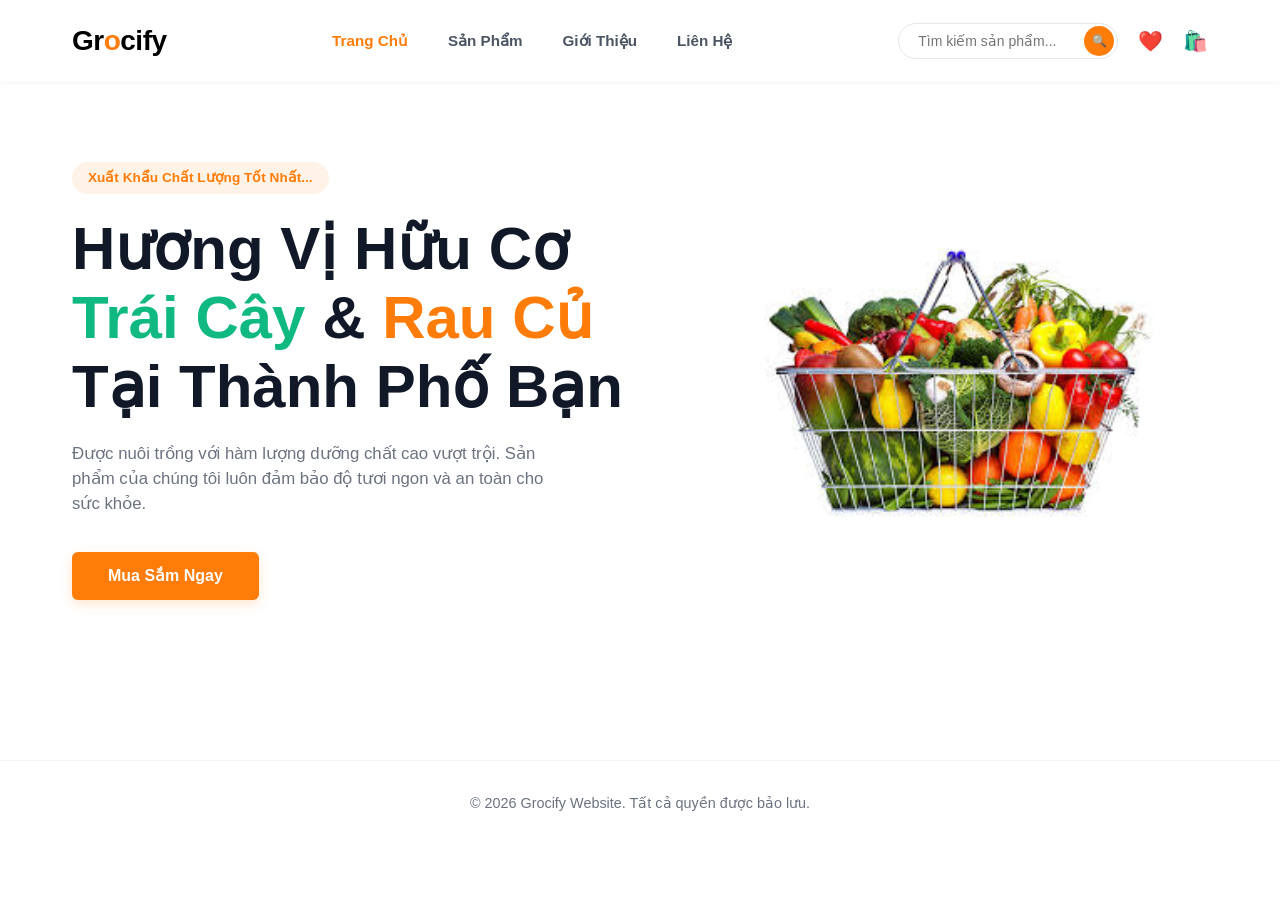
<file: index.html>
<!DOCTYPE html>
<html lang="vi">
<head>
    <meta charset="UTF-8">
    <meta name="viewport" content="width=device-width, initial-scale=1.0">
    <title>Grocify - Thực Phẩm Sạch</title>
    <link rel="stylesheet" href="css/style.css">
</head>
<body>

    <header>
        <div class="nav-container">
            <a href="index.html" class="logo">Gr<span>o</span>cify</a>
            <nav>
                <ul>
                    <li><a href="index.html" class="active">Trang Chủ</a></li>
                    <li><a href="html/san-pham.html">Sản Phẩm</a></li>
                    <li><a href="html/gioi-thieu.html">Giới Thiệu</a></li>
                    <li><a href="html/lien-he.html">Liên Hệ</a></li>
                </ul>
            </nav>
            <div class="nav-right">
                <div class="search-box">
                    <input type="text" id="search-input" placeholder="Tìm kiếm sản phẩm...">
                    <button class="search-icon">🔍</button>
                </div>
                <button class="icon-btn">❤️</button>
                <button class="icon-btn">🛍️</button>
            </div>
        </div>
    </header>

    <main>
        <div class="hero-container">
            <div class="hero-content">
                <span class="badge">Xuất Khẩu Chất Lượng Tốt Nhất...</span>
                <h1>
                    Hương Vị Hữu Cơ<br>
                    <span class="green-text">Trái Cây</span> & <span class="orange-text">Rau Củ</span><br>
                    Tại Thành Phố Bạn
                </h1>
                <p>Được nuôi trồng với hàm lượng dưỡng chất cao vượt trội. Sản phẩm của chúng tôi luôn đảm bảo độ tươi ngon và an toàn cho sức khỏe.</p>
                <a href="html/san-pham.html" class="btn-shop-now">Mua Sắm Ngay</a>
            </div>
            <div class="hero-image">
                <img src="assets/logo.jpg" alt="Giỏ rau củ quả hữu cơ Grocify">
            </div>
        </div>
    </main>

    <footer>
        <p>&copy; 2026 Grocify Website. Tất cả quyền được bảo lưu.</p>
    </footer>

    <script src="js/script.js"></script>
</body>
</html>
</file>
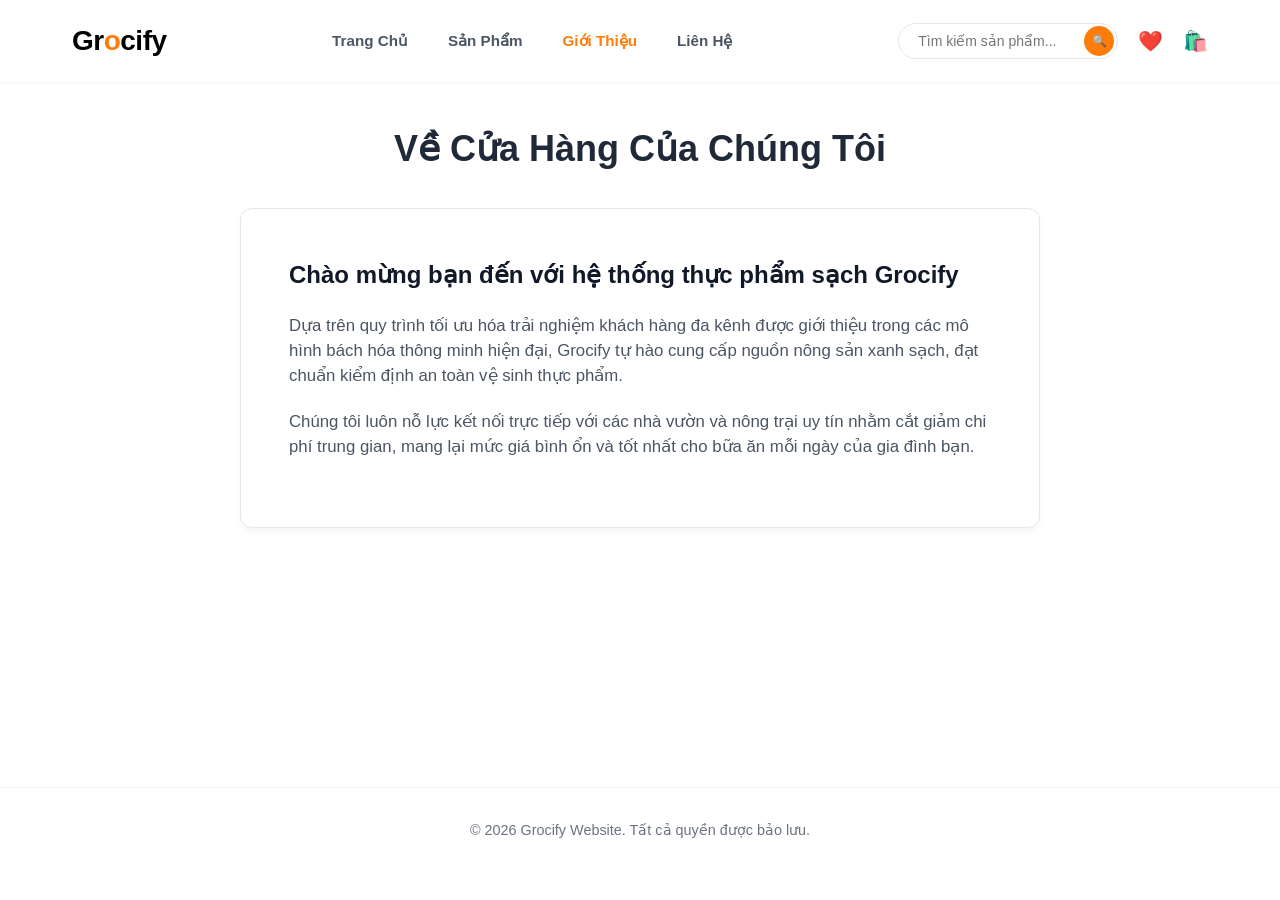
<file: html/gioi-thieu.html>
<!DOCTYPE html>
<html lang="vi">
<head>
    <meta charset="UTF-8">
    <meta name="viewport" content="width=device-width, initial-scale=1.0">
    <title>Giới Thiệu - Grocify</title>
    <link rel="stylesheet" href="../css/style.css">
</head>
<body>

    <header>
        <div class="nav-container">
            <a href="../index.html" class="logo">Gr<span>o</span>cify</a>
            <nav>
                <ul>
                    <li><a href="../index.html">Trang Chủ</a></li>
                    <li><a href="san-pham.html">Sản Phẩm</a></li>
                    <li><a href="gioi-thieu.html" class="active">Giới Thiệu</a></li>
                    <li><a href="lien-he.html">Liên Hệ</a></li>
                </ul>
            </nav>
            <div class="nav-right">
                <div class="search-box">
                    <input type="text" id="search-input" placeholder="Tìm kiếm sản phẩm...">
                    <button class="search-icon">🔍</button>
                </div>
                <button class="icon-btn">❤️</button>
                <button class="icon-btn">🛍️</button>
            </div>
        </div>
    </header>

    <main class="main-wrapper">
        <h2 class="page-title">Về Cửa Hàng Của Chúng Tôi</h2>
        <div class="static-card">
            <h3>Chào mừng bạn đến với hệ thống thực phẩm sạch Grocify</h3>
            <p>Dựa trên quy trình tối ưu hóa trải nghiệm khách hàng đa kênh được giới thiệu trong các mô hình bách hóa thông minh hiện đại, Grocify tự hào cung cấp nguồn nông sản xanh sạch, đạt chuẩn kiểm định an toàn vệ sinh thực phẩm.</p>
            <p>Chúng tôi luôn nỗ lực kết nối trực tiếp với các nhà vườn và nông trại uy tín nhằm cắt giảm chi phí trung gian, mang lại mức giá bình ổn và tốt nhất cho bữa ăn mỗi ngày của gia đình bạn.</p>
        </div>
    </main>

    <footer>
        <p>&copy; 2026 Grocify Website. Tất cả quyền được bảo lưu.</p>
    </footer>

    <script src="../js/script.js"></script>
</body>
</html>
</file>
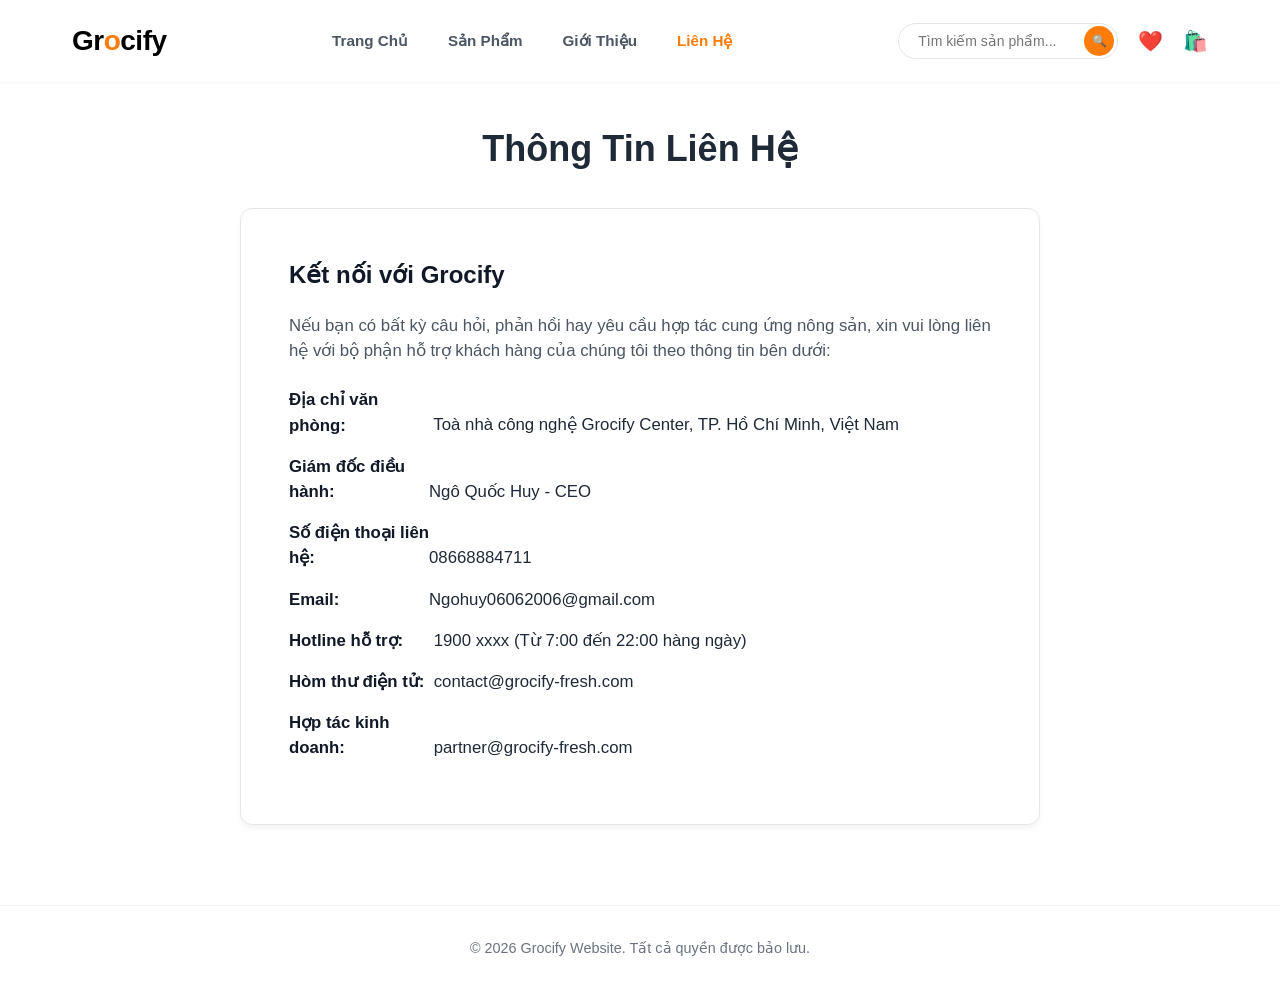
<file: html/lien-he.html>
<!DOCTYPE html>
<html lang="vi">
<head>
    <meta charset="UTF-8">
    <meta name="viewport" content="width=device-width, initial-scale=1.0">
    <title>Liên Hệ - Grocify</title>
    <link rel="stylesheet" href="../css/style.css">
</head>
<body>

    <header>
        <div class="nav-container">
            <a href="../index.html" class="logo">Gr<span>o</span>cify</a>
            <nav>
                <ul>
                    <li><a href="../index.html">Trang Chủ</a></li>
                    <li><a href="san-pham.html">Sản Phẩm</a></li>
                    <li><a href="gioi-thieu.html">Giới Thiệu</a></li>
                    <li><a href="lien-he.html" class="active">Liên Hệ</a></li>
                </ul>
            </nav>
            <div class="nav-right">
                <div class="search-box">
                    <input type="text" id="search-input" placeholder="Tìm kiếm sản phẩm...">
                    <button class="search-icon">🔍</button>
                </div>
                <button class="icon-btn">❤️</button>
                <button class="icon-btn">🛍️</button>
            </div>
        </div>
    </header>

    <main class="main-wrapper">
        <h2 class="page-title">Thông Tin Liên Hệ</h2>
        <div class="static-card">
            <h3>Kết nối với Grocify</h3>
            <p>Nếu bạn có bất kỳ câu hỏi, phản hồi hay yêu cầu hợp tác cung ứng nông sản, xin vui lòng liên hệ với bộ phận hỗ trợ khách hàng của chúng tôi theo thông tin bên dưới:</p>
            
            <ul class="contact-info-list">
                <li><strong>Địa chỉ văn phòng:</strong> Toà nhà công nghệ Grocify Center, TP. Hồ Chí Minh, Việt Nam</li>
                <li><strong>Giám đốc điều hành:</strong>Ngô Quốc Huy - CEO</li>
                <li><strong>Số điện thoại liên hệ:</strong>08668884711</li>
                <li><strong>Email:</strong>Ngohuy06062006@gmail.com</li>
                <li><strong>Hotline hỗ trợ:</strong> 1900 xxxx (Từ 7:00 đến 22:00 hàng ngày)</li>
                <li><strong>Hòm thư điện tử:</strong> contact@grocify-fresh.com</li>
                <li><strong>Hợp tác kinh doanh:</strong> partner@grocify-fresh.com</li>
            </ul>
        </div>
    </main>

    <footer>
        <p>&copy; 2026 Grocify Website. Tất cả quyền được bảo lưu.</p>
    </footer>

    <script src="../js/script.js"></script>
</body>
</html>
</file>
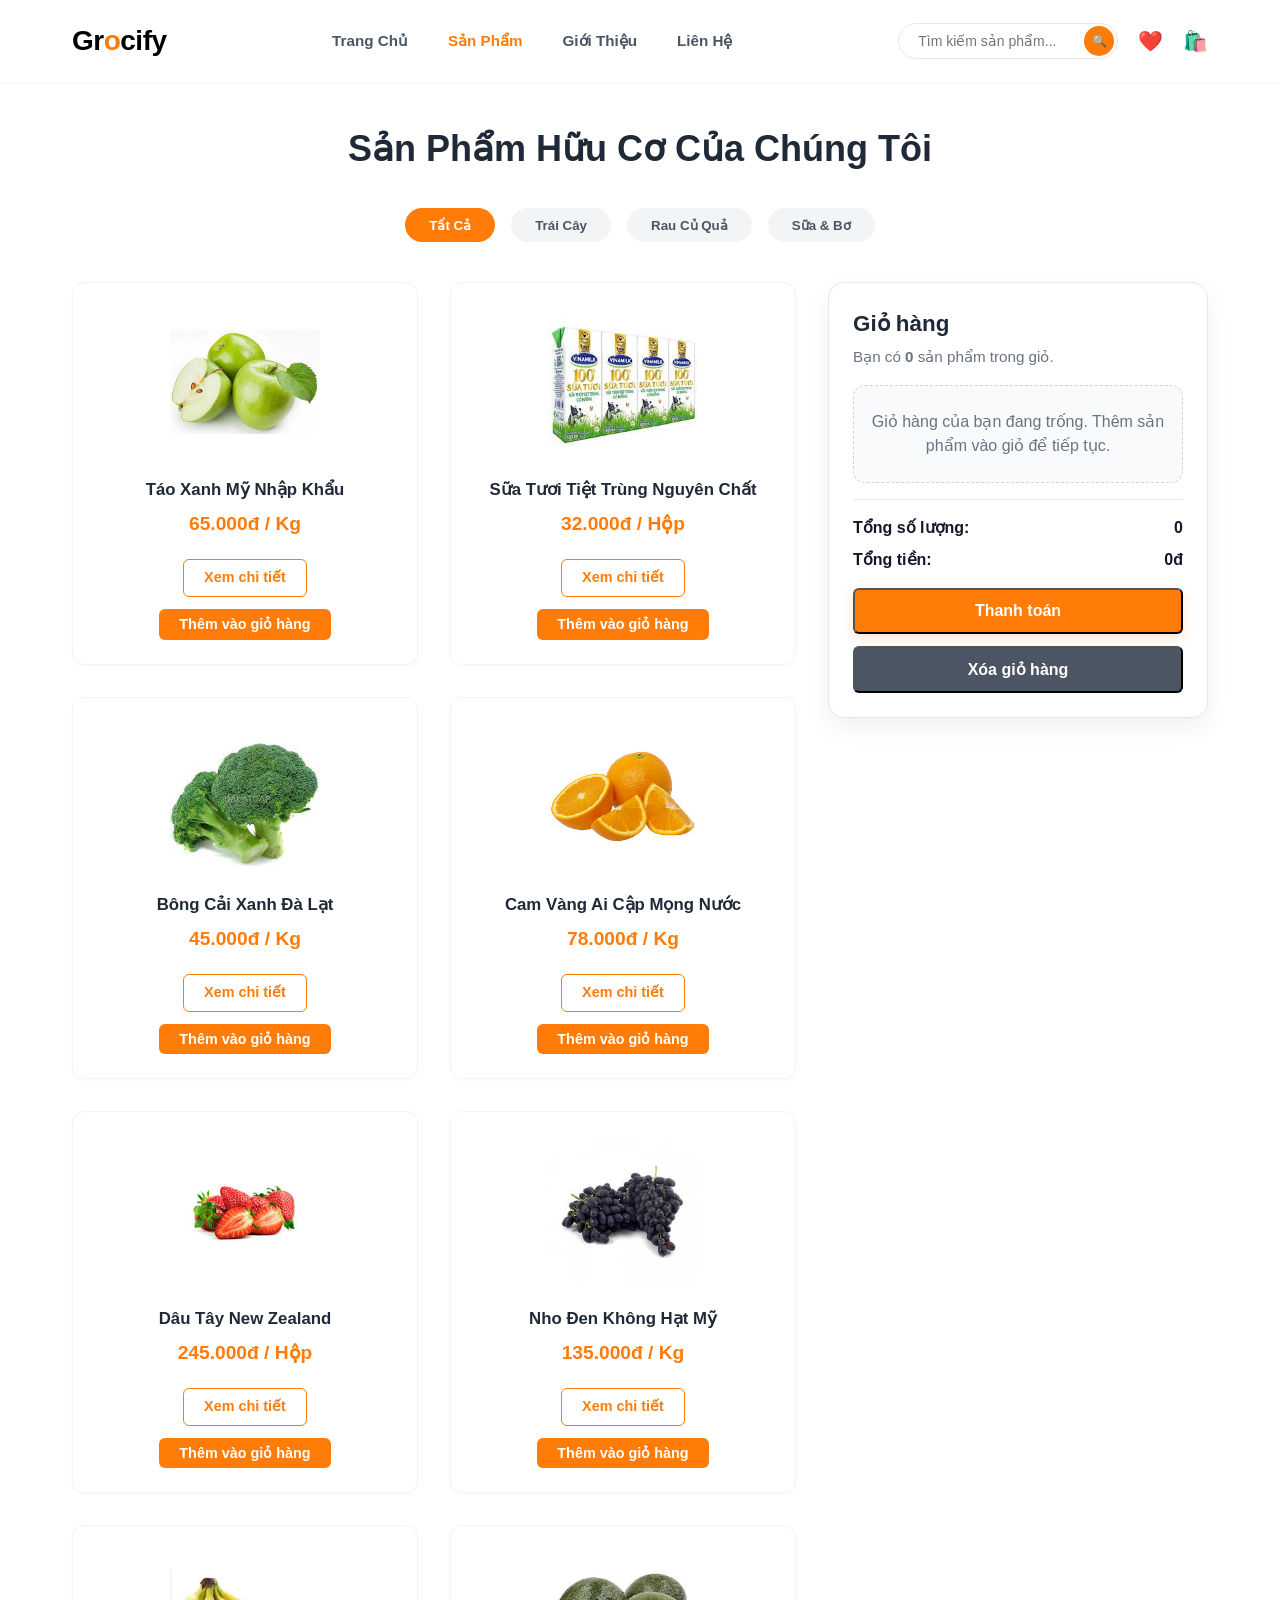
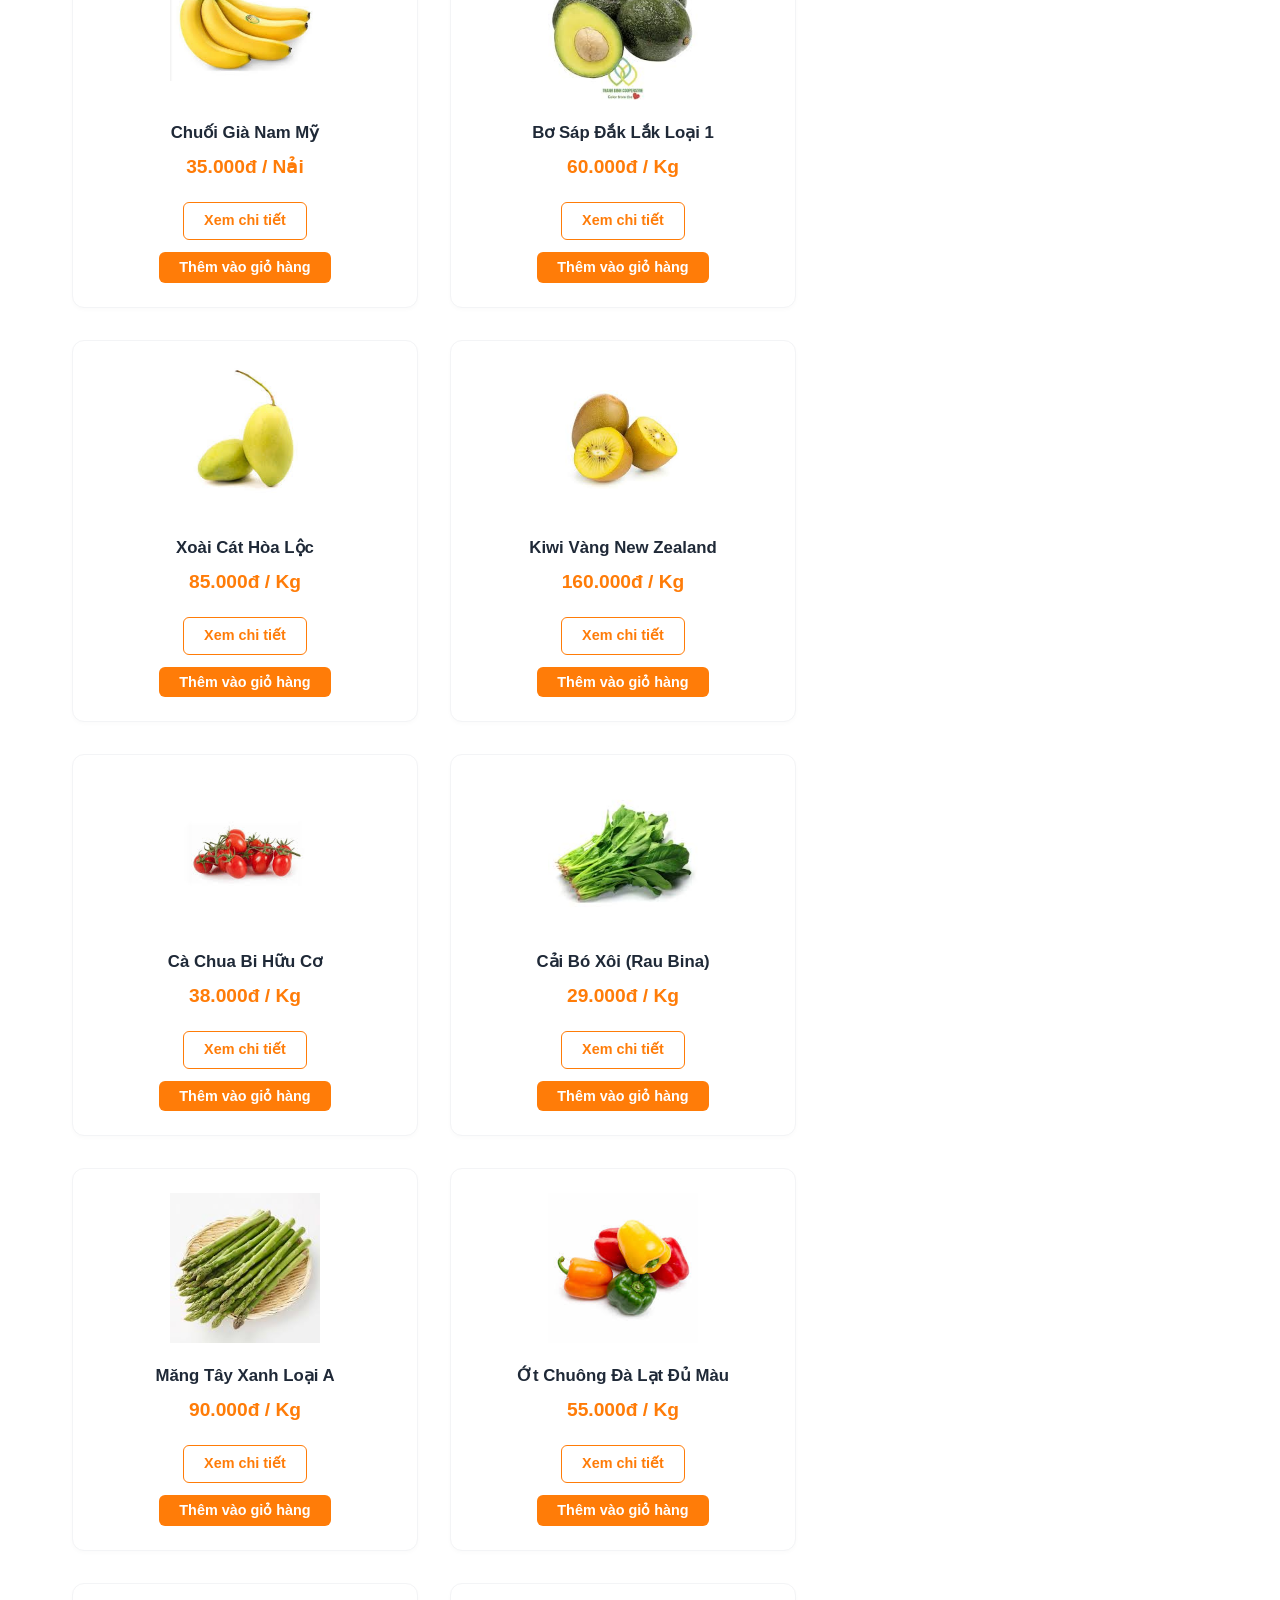
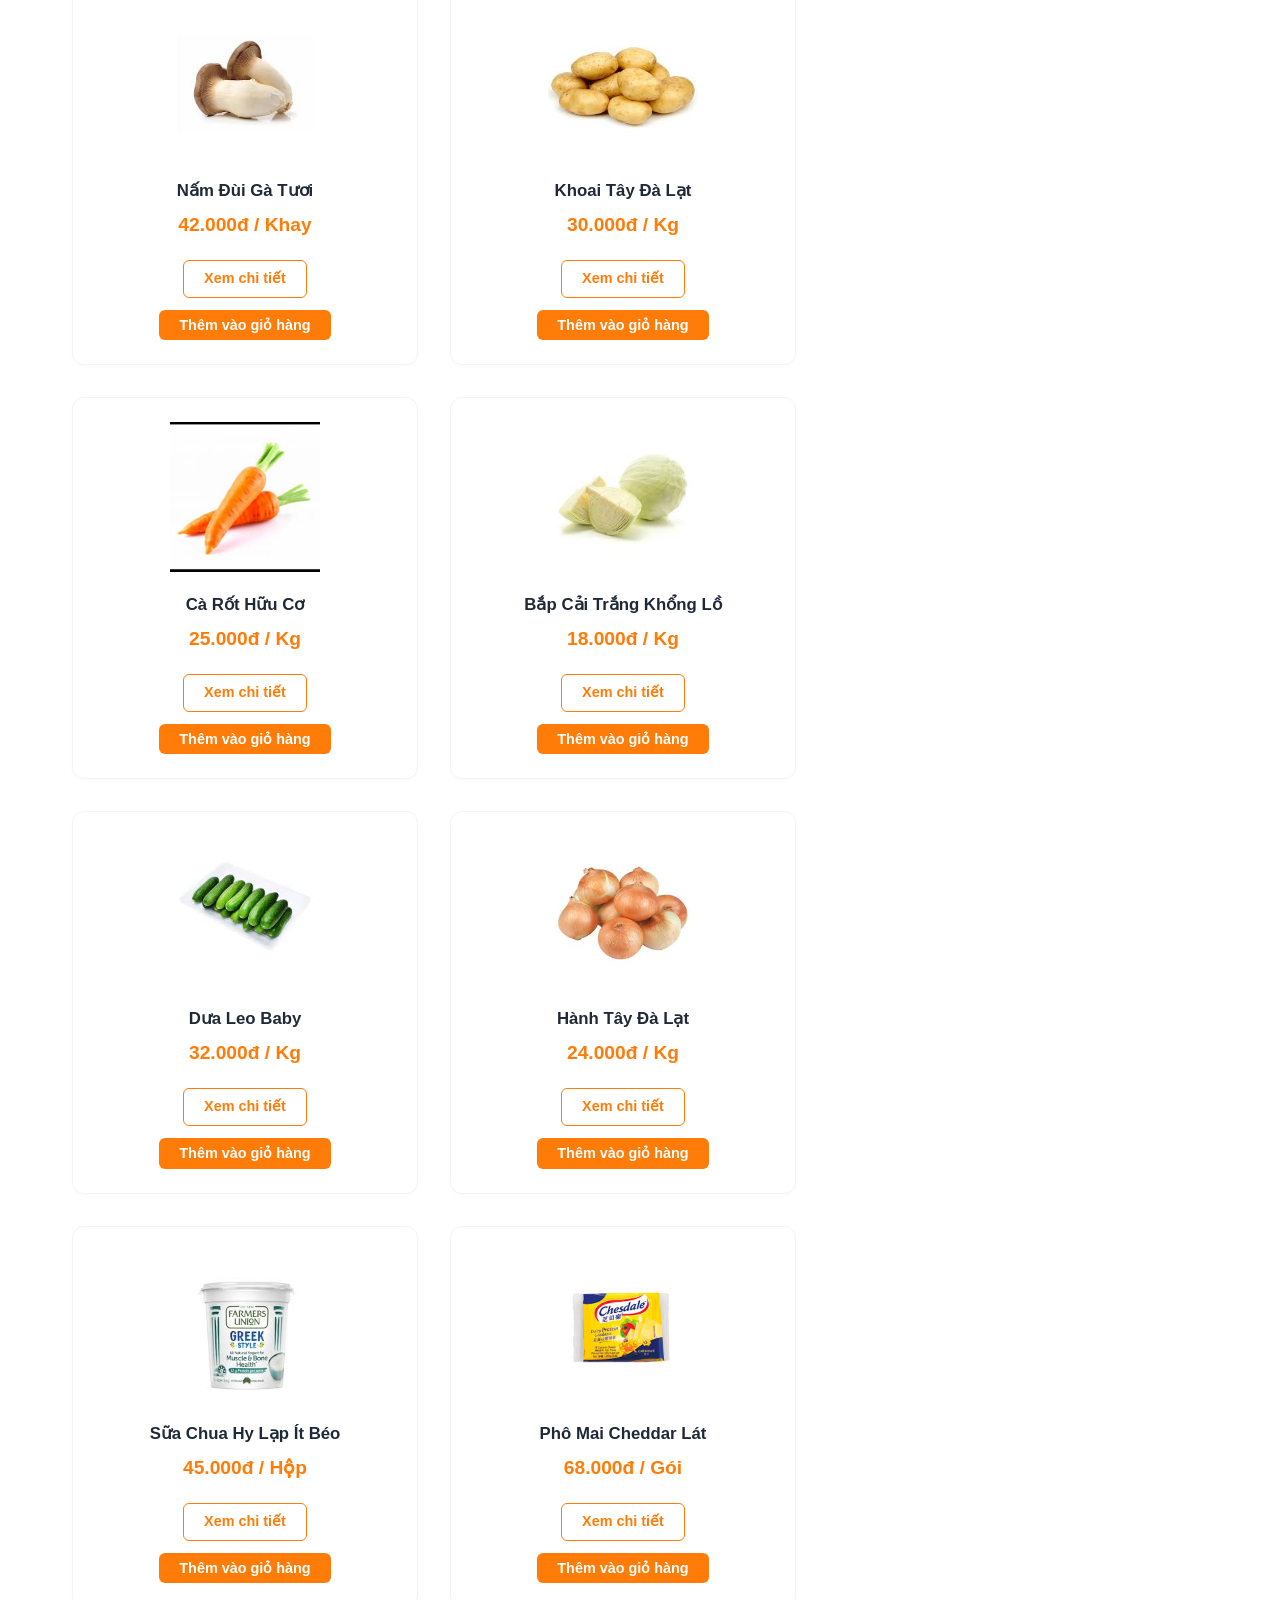
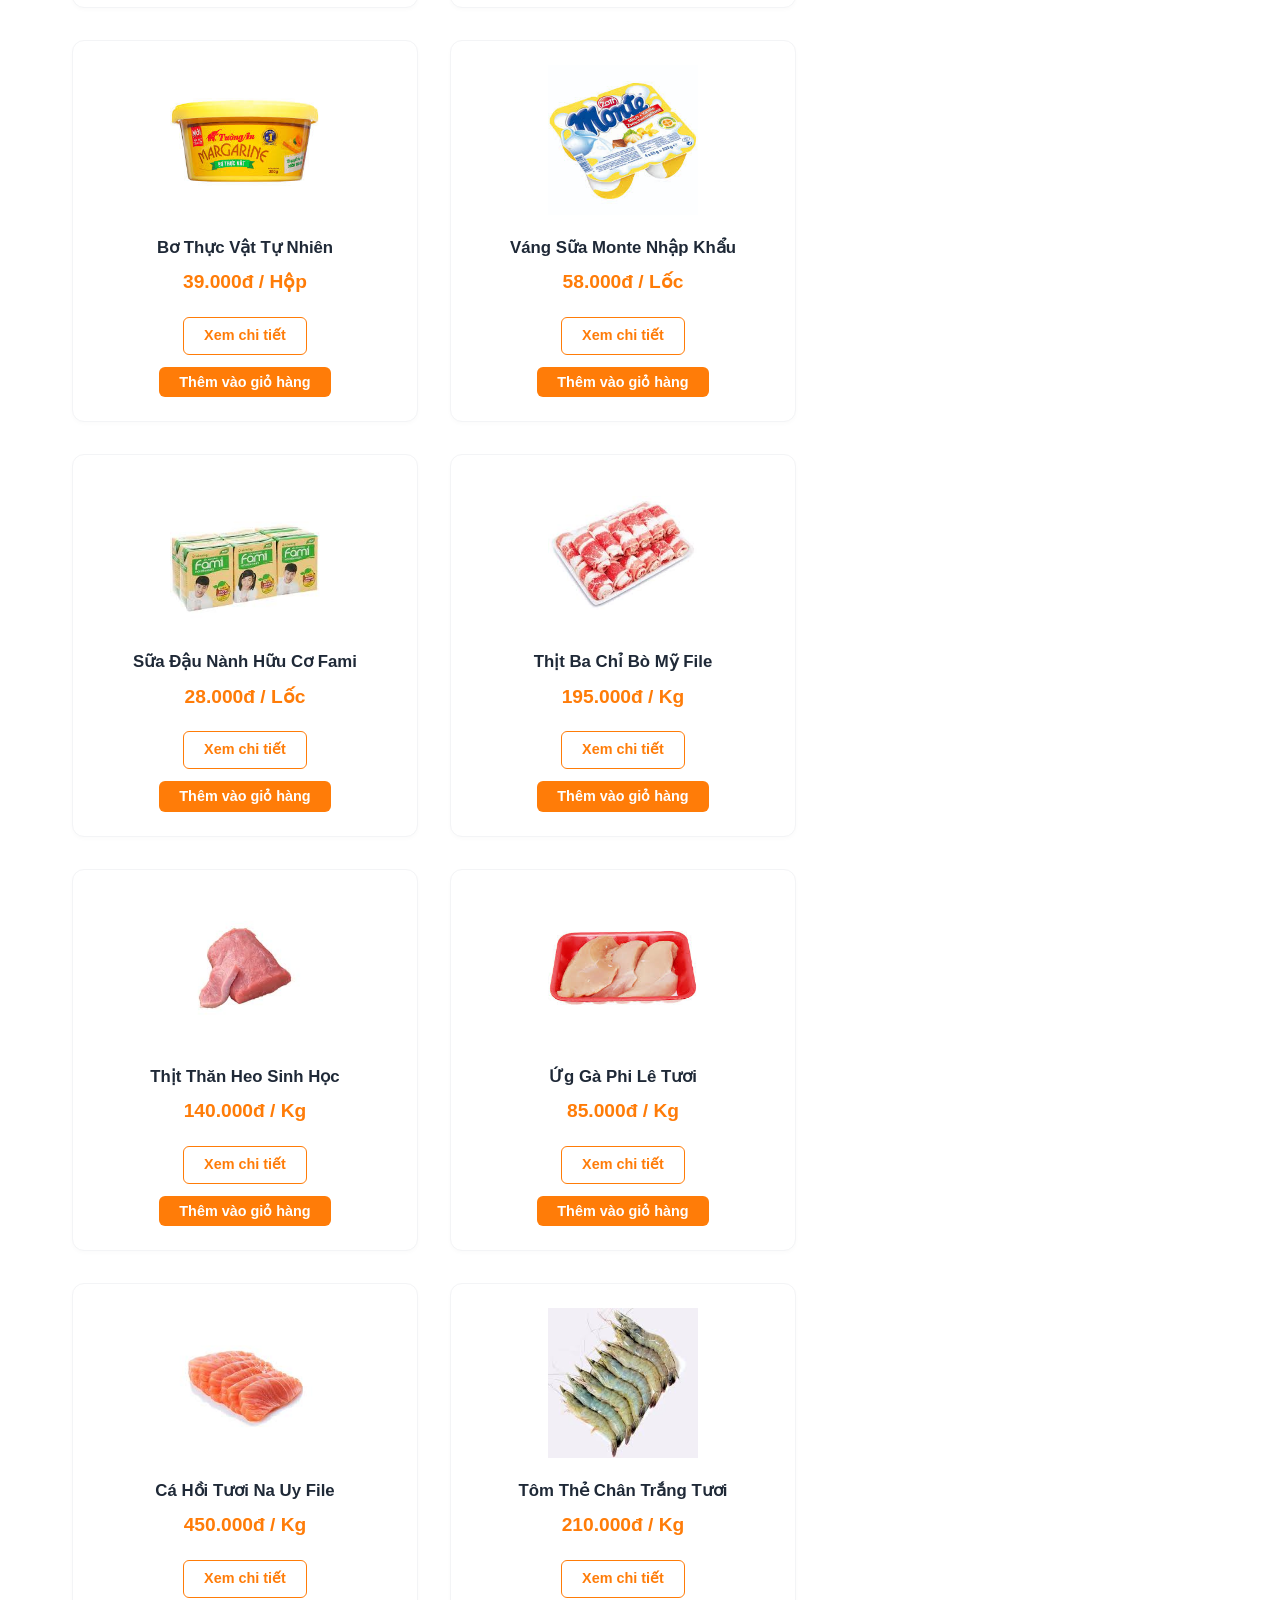
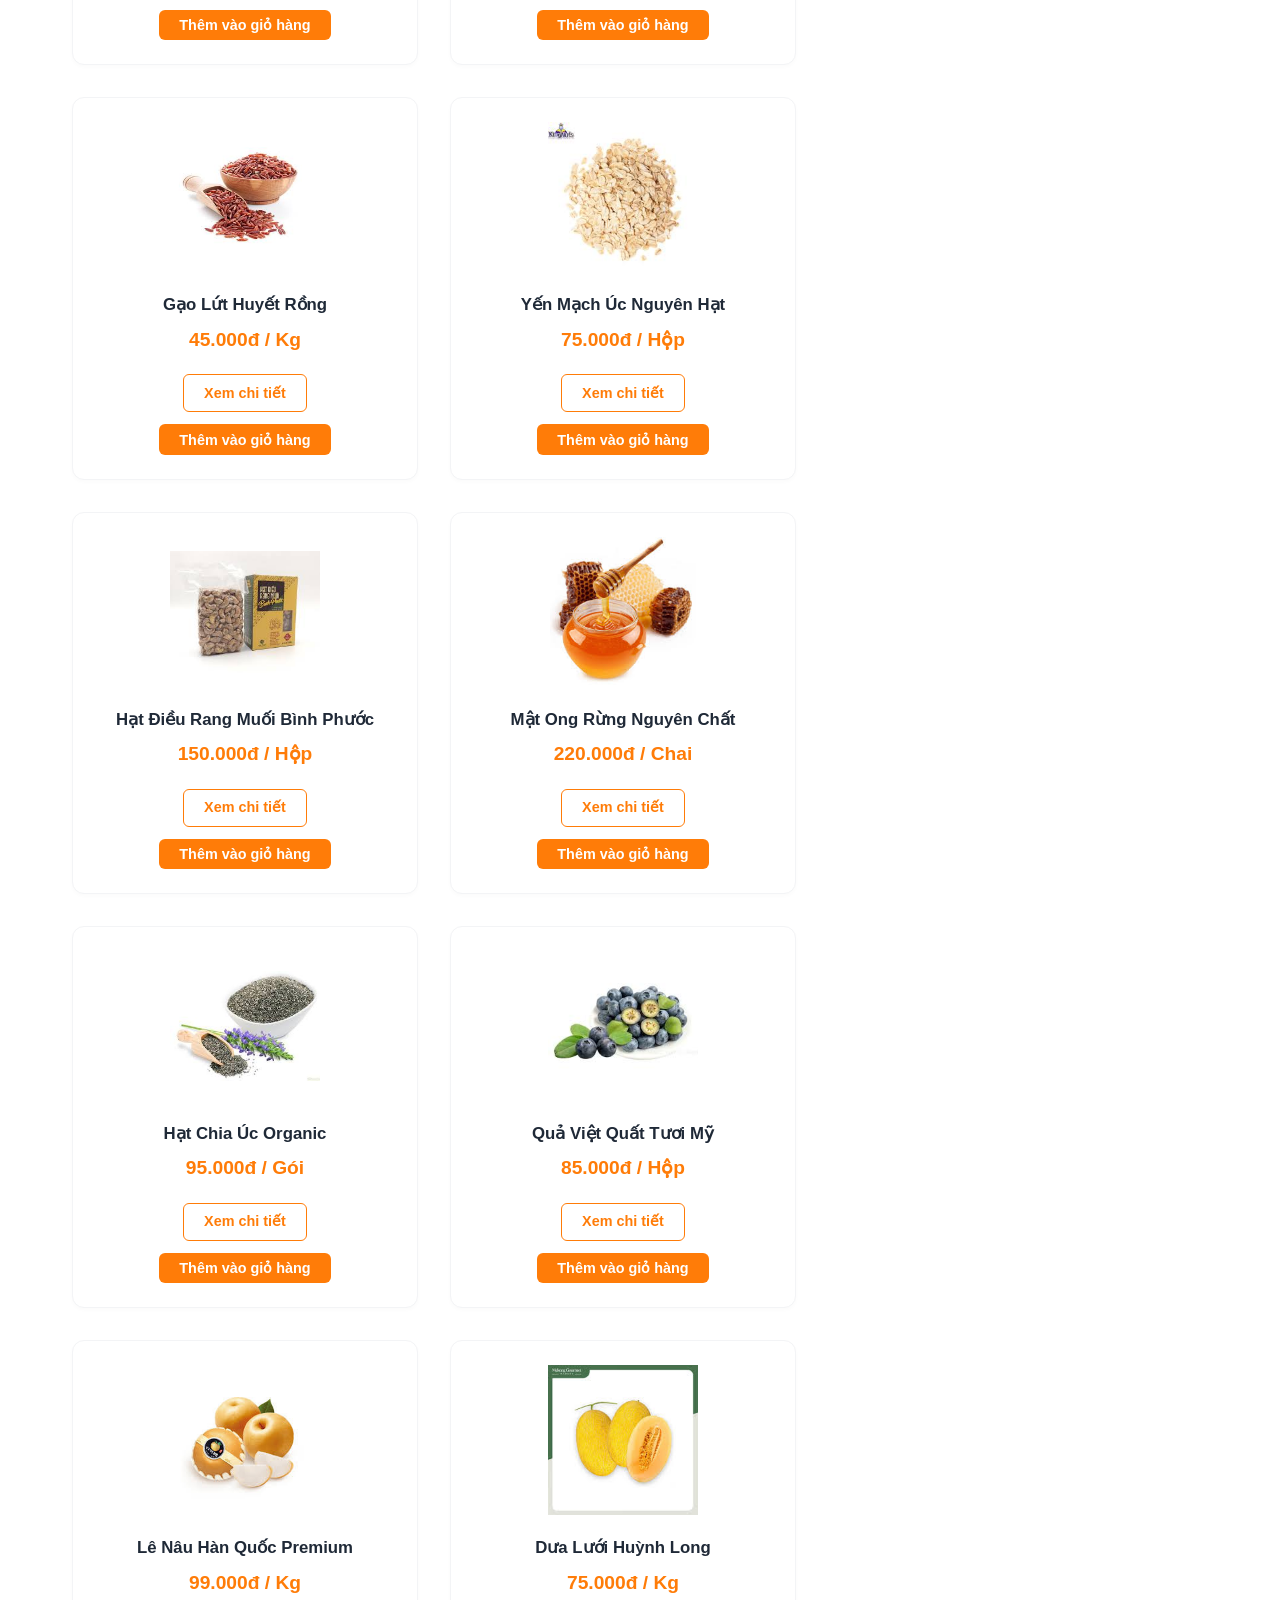
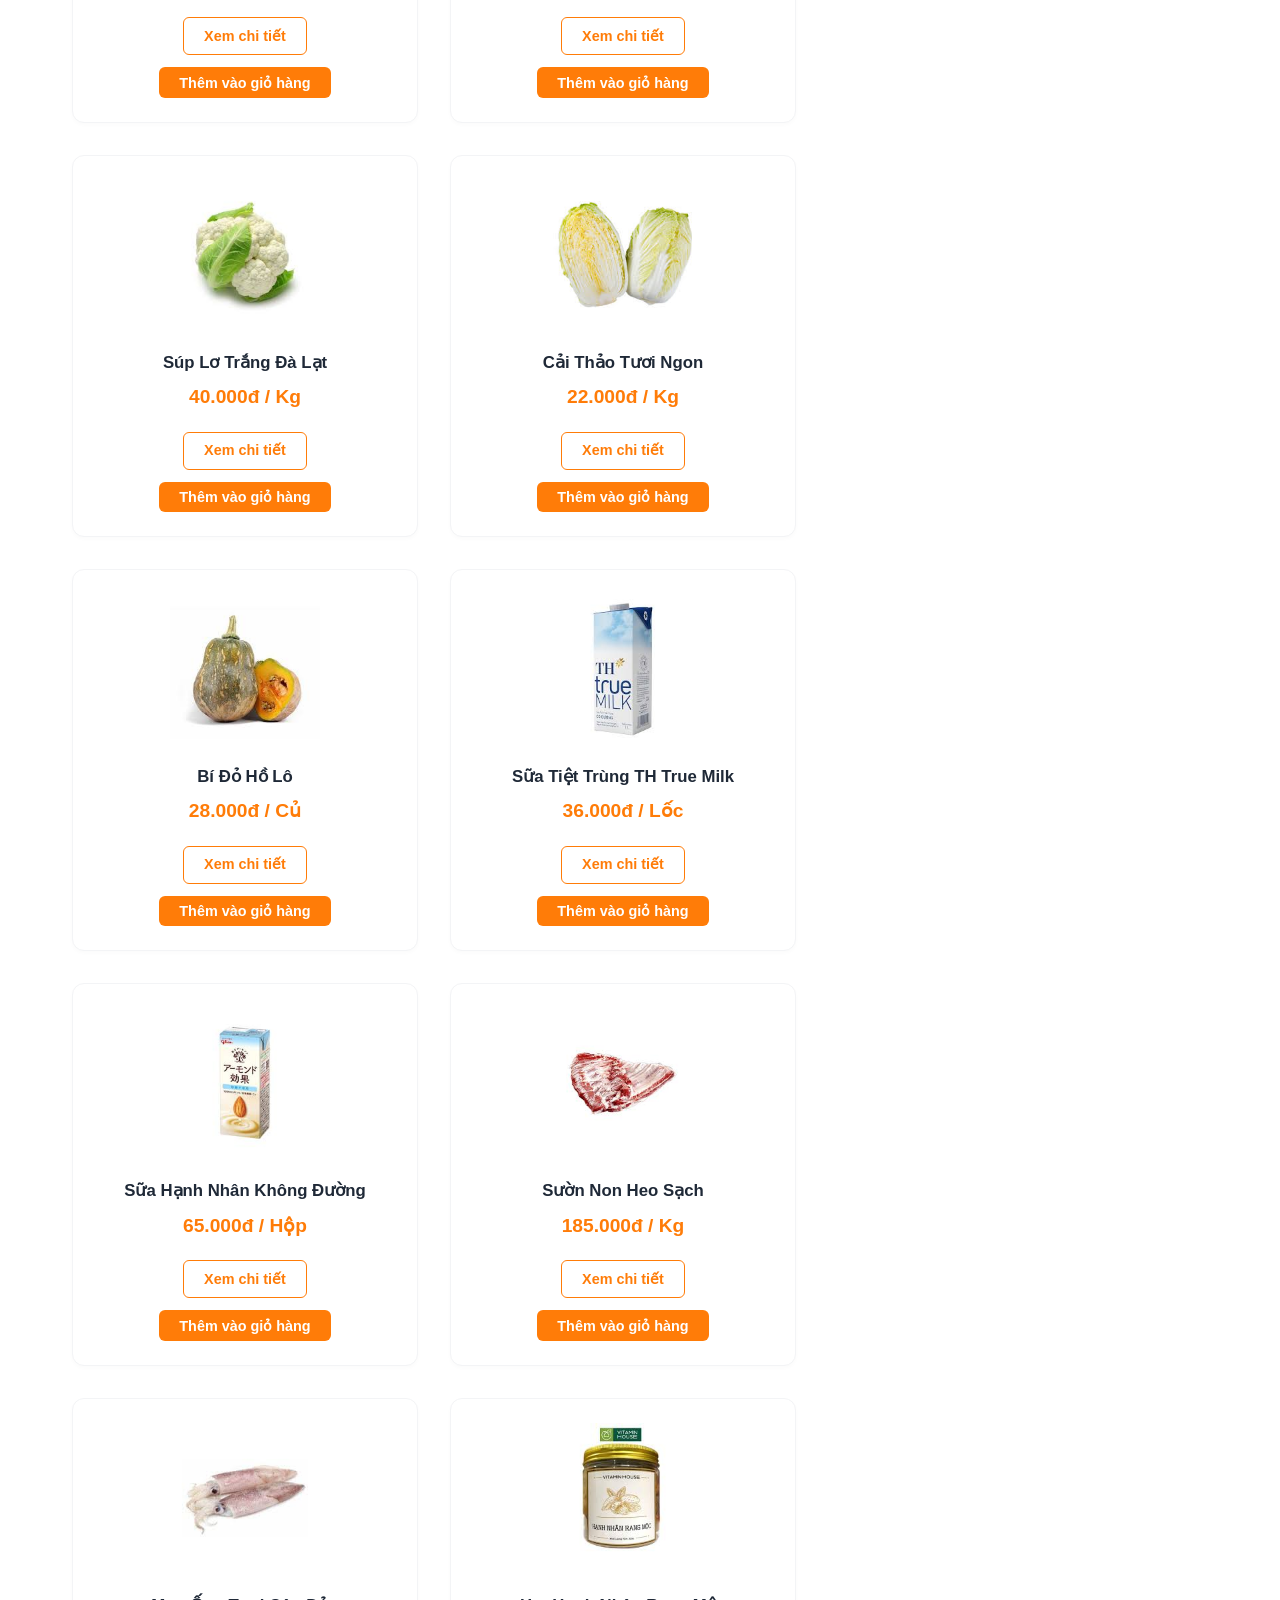
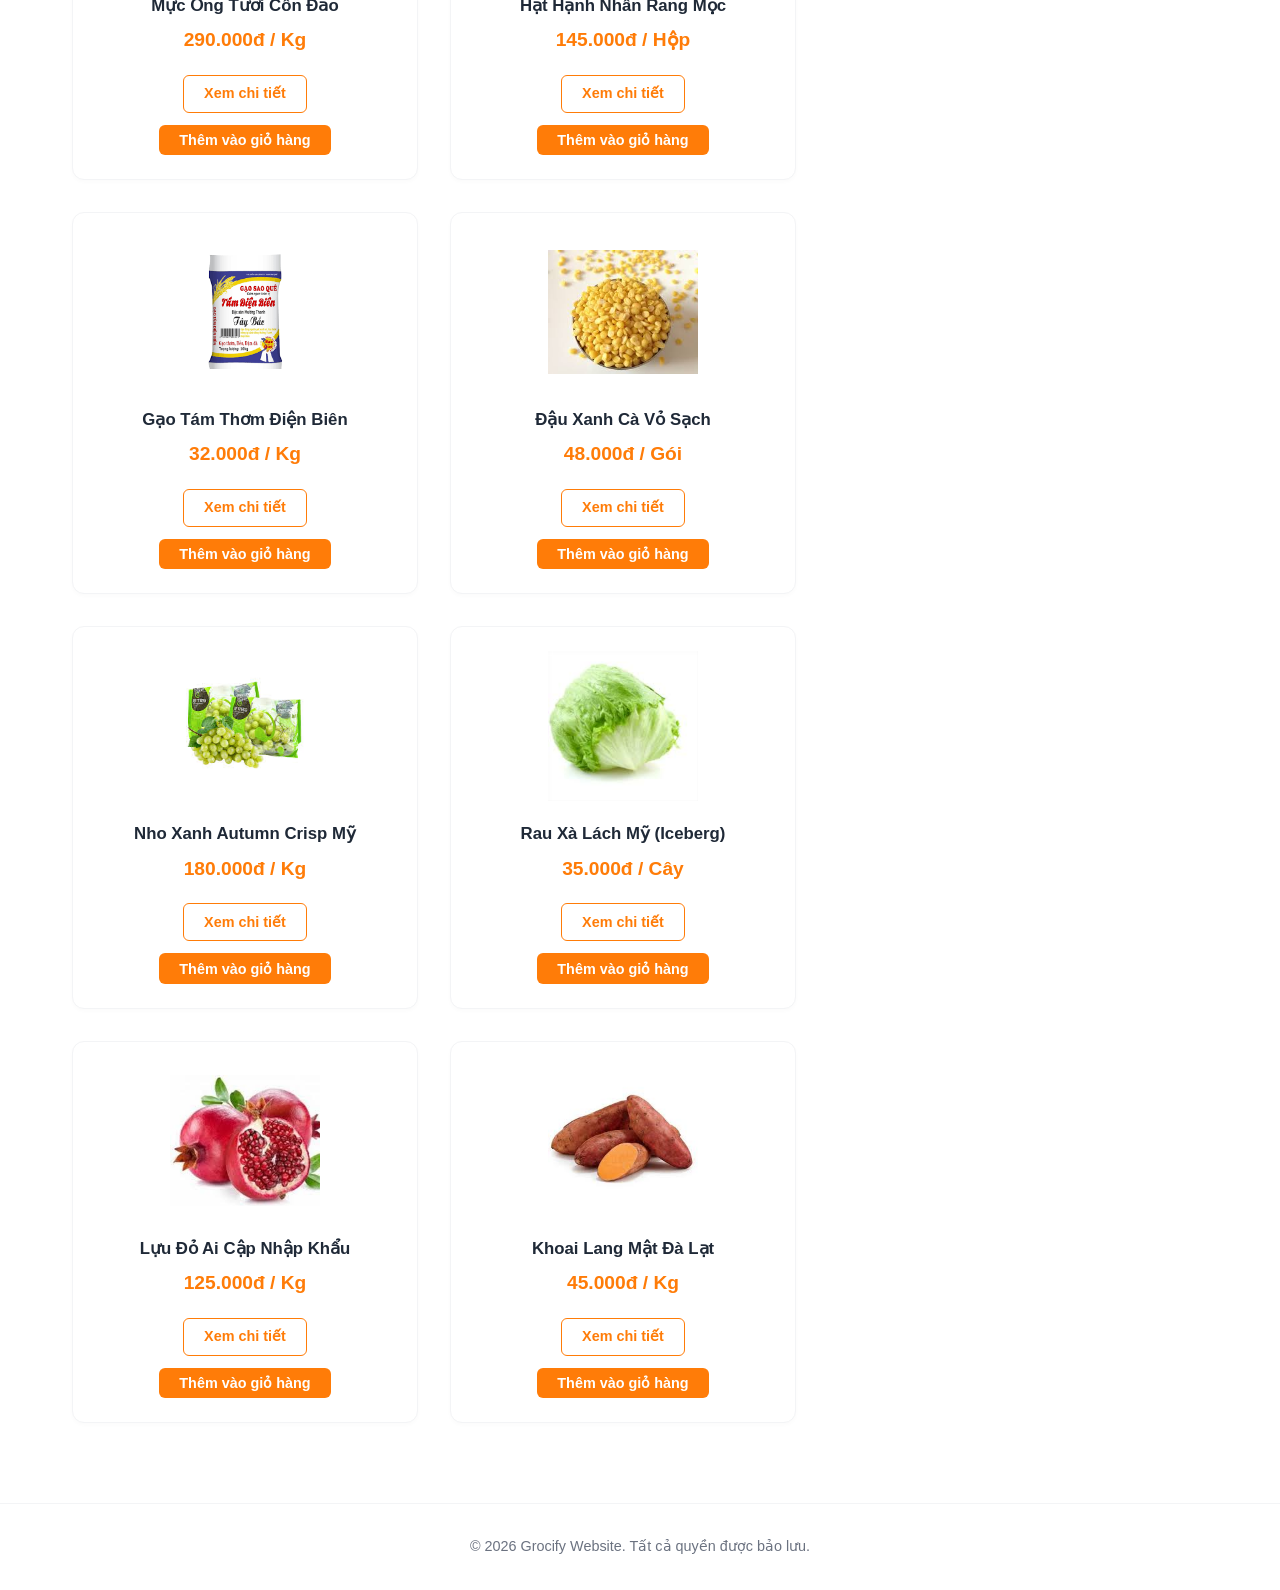
<file: html/san-pham.html>
<!DOCTYPE html>
<html lang="vi">
<head>
    <meta charset="UTF-8">
    <meta name="viewport" content="width=device-width, initial-scale=1.0">
    <title>Sản Phẩm - Grocify</title>
    <link rel="stylesheet" href="../css/style.css">
</head>
<body>

    <header>
        <div class="nav-container">
            <a href="../index.html" class="logo">Gr<span>o</span>cify</a>
            <nav>
                <ul>
                    <li><a href="../index.html">Trang Chủ</a></li>
                    <li><a href="san-pham.html" class="active">Sản Phẩm</a></li>
                    <li><a href="gioi-thieu.html">Giới Thiệu</a></li>
                    <li><a href="lien-he.html">Liên Hệ</a></li>
                </ul>
            </nav>
            <div class="nav-right">
                <div class="search-box">
                    <input type="text" id="search-input" placeholder="Tìm kiếm sản phẩm...">
                    <button class="search-icon">🔍</button>
                </div>
                <button class="icon-btn">❤️</button>
                <button class="icon-btn">🛍️</button>
            </div>
        </div>
    </header>

    <main class="main-wrapper">
        <h2 class="page-title">Sản Phẩm Hữu Cơ Của Chúng Tôi</h2>
        
        <div class="category-tabs">
            <button class="tab-btn active" data-category="all">Tất Cả</button>
            <button class="tab-btn" data-category="fruits">Trái Cây</button>
            <button class="tab-btn" data-category="vegetables">Rau Củ Quả</button>
            <button class="tab-btn" data-category="dairy">Sữa & Bơ</button>
        </div>

        <div class="shop-layout">
            <div class="product-grid" id="product-grid"></div>
            <aside class="cart-panel">
                <div class="cart-header">
                    <h3>Giỏ hàng</h3>
                    <p class="cart-summary">Bạn có <strong id="cart-count">0</strong> sản phẩm trong giỏ.</p>
                </div>
                <div id="cart-list"></div>
                <div class="cart-footer">
                    <div class="cart-total">
                        <div class="cart-total-row">
                            <span>Tổng số lượng:</span>
                            <strong id="cart-total">0</strong>
                        </div>
                        <div class="cart-total-row">
                            <span>Tổng tiền:</span>
                            <strong id="cart-amount">0đ</strong>
                        </div>
                    </div>
                    <div class="cart-footer-actions">
                        <button type="button" class="btn-shop-now btn-checkout" id="checkout-btn">Thanh toán</button>
                        <button type="button" class="btn-shop-now btn-clear-cart" id="clear-cart-btn">Xóa giỏ hàng</button>
                    </div>
                </div>
            </aside>
        </div>
    </main>

    <footer>
        <p>&copy; 2026 Grocify Website. Tất cả quyền được bảo lưu.</p>
    </footer>

    <script src="../js/script.js"></script>
</body>
</html>
</file>
<file: css/style.css>
/* ==========================================================================
   1. RESET & BASE STYLES
   ========================================================================== */
* {
    margin: 0;
    padding: 0;
    box-sizing: border-box;
    font-family: 'Segoe UI', Tahoma, Geneva, Verdana, sans-serif;
}

body {
    background-color: #ffffff;
    color: #1f2937;
    line-height: 1.5;
}

/* ==========================================================================
   2. HEADER & NAVIGATION
   ========================================================================== */
header {
    background-color: #ffffff;
    position: sticky;
    top: 0;
    z-index: 100;
    box-shadow: 0 1px 3px rgba(0,0,0,0.05);
}

.nav-container {
    max-width: 1200px;
    margin: 0 auto;
    display: flex;
    justify-content: space-between;
    align-items: center;
    padding: 1.25rem 2rem;
}

.logo {
    text-decoration: none;
    font-size: 1.75rem;
    font-weight: 700;
    color: #000000;
    letter-spacing: -0.5px;
}

.logo span {
    color: #ff7c08;
}

nav ul {
    display: flex;
    list-style: none;
    gap: 2.5rem;
}

nav ul li a {
    text-decoration: none;
    color: #4b5563;
    font-weight: 600;
    font-size: 0.95rem;
    transition: color 0.2s;
}

nav ul li a:hover, nav ul li a.active {
    color: #ff7c08;
}

.nav-right {
    display: flex;
    align-items: center;
    gap: 1.25rem;
}

/* Thanh tìm kiếm tròn */
.search-box {
    display: flex;
    align-items: center;
    position: relative;
}

.search-box input {
    padding: 0.55rem 2.8rem 0.55rem 1.2rem;
    border: 1px solid #e5e7eb;
    border-radius: 50px;
    outline: none;
    width: 220px;
    font-size: 0.875rem;
    transition: border-color 0.2s;
}

.search-box input:focus {
    border-color: #ff7c08;
}

.search-icon {
    position: absolute;
    right: 4px;
    background-color: #ff7c08;
    color: white;
    border: none;
    width: 30px;
    height: 30px;
    border-radius: 50%;
    cursor: pointer;
    display: flex;
    align-items: center;
    justify-content: center;
    font-size: 0.75rem;
}

.icon-btn {
    background: none;
    border: none;
    font-size: 1.25rem;
    cursor: pointer;
    color: #1f2937;
    position: relative;
}

/* ==========================================================================
   3. HERO SECTION (TRANG CHỦ)
   ========================================================================== */
.hero-container {
    max-width: 1200px;
    margin: 0 auto;
    padding: 5rem 2rem;
    display: grid;
    grid-template-columns: 1.1fr 0.9fr;
    align-items: center;
    gap: 2rem;
}

.hero-content {
    display: flex;
    flex-direction: column;
    align-items: flex-start;
}

.badge {
    background-color: #fff3e7;
    color: #ff7c08;
    padding: 0.35rem 1rem;
    border-radius: 50px;
    font-weight: 600;
    font-size: 0.85rem;
    margin-bottom: 1.25rem;
}

.hero-content h1 {
    font-size: 3.75rem;
    line-height: 1.15;
    font-weight: 800;
    color: #111827;
    margin-bottom: 1.25rem;
}

.hero-content h1 .green-text { color: #10b981; }
.hero-content h1 .orange-text { color: #ff7c08; }

.hero-content p {
    color: #6b7280;
    font-size: 1.05rem;
    max-width: 480px;
    margin-bottom: 2.25rem;
}

.btn-shop-now {
    display: inline-block;
    background: #ff7c08;
    color: white;
    padding: 0.75rem 2.25rem;
    border-radius: 6px;
    text-decoration: none;
    font-weight: 700;
    font-size: 1rem;
    box-shadow: 0 4px 12px rgba(255, 124, 8, 0.2);
    transition: all 0.2s;
}

.btn-shop-now:hover {
    background-color: #e06900;
    transform: translateY(-1px);
}

.hero-image img {
    width: 100%;
    max-height: 450px;
    object-fit: contain;
}

/* ==========================================================================
   4. CẤU TRÚC DANH MỤC & DANH SÁCH SẢN PHẨM (SAN-PHAM.HTML)
   ========================================================================== */
.main-wrapper {
    max-width: 1200px;
    margin: 2.5rem auto;
    padding: 0 2rem;
    min-height: 65vh;
}

.page-title {
    text-align: center;
    font-size: 2.25rem;
    font-weight: 700;
    margin-bottom: 2rem;
}

/* Hệ thống Tab giống video */
.category-tabs {
    display: flex;
    justify-content: center;
    gap: 1rem;
    margin-bottom: 2.5rem;
    flex-wrap: wrap;
}

.tab-btn {
    background-color: #f3f4f6;
    border: none;
    padding: 0.6rem 1.5rem;
    border-radius: 50px;
    font-weight: 600;
    color: #4b5563;
    cursor: pointer;
    transition: all 0.2s;
}

.tab-btn:hover, .tab-btn.active {
    background-color: #ff7c08;
    color: white;
}

/* Grid sản phẩm */
.shop-layout {
    display: grid;
    grid-template-columns: minmax(0, 1.35fr) 380px;
    gap: 2rem;
    align-items: start;
}

.product-grid {
    display: grid;
    grid-template-columns: repeat(auto-fill, minmax(260px, 1fr));
    gap: 2rem;
}

.cart-panel {
    background: #ffffff;
    border: 1px solid #e5e7eb;
    border-radius: 16px;
    padding: 1.5rem;
    box-shadow: 0 10px 25px rgba(15, 23, 42, 0.06);
    min-height: 320px;
}

.cart-header {
    margin-bottom: 1rem;
}

.cart-header h3 {
    font-size: 1.4rem;
    margin-bottom: 0.35rem;
}

.cart-summary {
    color: #6b7280;
    font-size: 0.95rem;
}

#cart-list {
    display: grid;
    gap: 1rem;
}

.cart-item {
    display: grid;
    grid-template-columns: 72px 1fr;
    gap: 0.85rem;
    background: #f9fafb;
    border-radius: 12px;
    padding: 0.9rem;
    align-items: center;
}

.cart-item img {
    width: 72px;
    height: 72px;
    object-fit: cover;
    border-radius: 12px;
}

.cart-item-info {
    display: grid;
    gap: 0.4rem;
}

.cart-item-info h4 {
    font-size: 0.95rem;
    margin: 0;
}

.cart-item-info p {
    color: #6b7280;
    font-size: 0.9rem;
}

.cart-item-actions {
    display: flex;
    justify-content: space-between;
    align-items: center;
    gap: 0.5rem;
    flex-wrap: wrap;
}

.qty-controls {
    display: inline-flex;
    align-items: center;
    border: 1px solid #d1d5db;
    border-radius: 999px;
    overflow: hidden;
}

.qty-btn {
    background: #ffffff;
    border: none;
    padding: 0.4rem 0.8rem;
    cursor: pointer;
    color: #374151;
    font-weight: 700;
}

.qty-btn:hover {
    background: #f3f4f6;
}

.qty-value {
    min-width: 28px;
    text-align: center;
    font-weight: 600;
    color: #111827;
}

.remove-btn {
    background: transparent;
    border: none;
    color: #ef4444;
    cursor: pointer;
    font-size: 0.9rem;
    font-weight: 700;
}

.remove-btn:hover {
    text-decoration: underline;
}

.cart-total {
    display: grid;
    gap: 0.5rem;
    padding: 1rem 0;
    border-top: 1px solid #e5e7eb;
    margin-top: 1rem;
    color: #111827;
    font-weight: 700;
}

.cart-total-row {
    display: flex;
    justify-content: space-between;
    gap: 1rem;
}

.cart-footer {
    margin-top: 1rem;
}

.cart-footer-actions {
    display: grid;
    gap: 0.75rem;
}

.btn-shop-now.btn-checkout {
    width: 100%;
    background-color: #ff7c08;
}

.btn-shop-now.btn-checkout:hover {
    background-color: #e06900;
}

.cart-empty {
    color: #6b7280;
    padding: 1.5rem 1rem;
    text-align: center;
    border: 1px dashed #d1d5db;
    border-radius: 12px;
    background: #f9fafb;
}

.btn-shop-now.btn-clear-cart {
    width: 100%;
    background-color: #4b5563;
    box-shadow: none;
}

.btn-shop-now.btn-clear-cart:hover {
    background-color: #373f52;
}

@media (max-width: 1024px) {
    .shop-layout {
        grid-template-columns: 1fr;
    }
}

.product-card {
    background: #ffffff;
    border: 1px solid #f3f4f6;
    border-radius: 12px;
    padding: 1.5rem;
    text-align: center;
    transition: all 0.3s ease;
    box-shadow: 0 2px 4px rgba(0,0,0,0.02);
    position: relative;
}

.product-card:hover {
    transform: translateY(-5px);
    box-shadow: 0 10px 20px rgba(0, 0, 0, 0.05);
    border-color: #e5e7eb;
}

.product-card img {
    width: 150px;
    height: 150px;
    object-fit: contain;
    margin: 0 auto 1.25rem auto;
    display: block;
}

.product-card h3 {
    font-size: 1.05rem;
    color: #1f2937;
    margin-bottom: 0.5rem;
    font-weight: 600;
}

.product-price {
    color: #ff7c08;
    font-weight: 700;
    font-size: 1.2rem;
    margin-bottom: 1.25rem;
}

.product-actions {
    display: flex;
    justify-content: center;
    gap: 0.75rem;
    flex-wrap: wrap;
}

.btn-detail {
    display: inline-block;
    border: 1px solid #ff7c08;
    color: #ff7c08;
    padding: 0.45rem 1.25rem;
    border-radius: 6px;
    text-decoration: none;
    font-weight: 600;
    font-size: 0.9rem;
    transition: all 0.2s;
}

.btn-detail:hover {
    background-color: #ff7c08;
    color: white;
}

.btn-add-cart {
    display: inline-block;
    background-color: #ff7c08;
    color: white;
    border: none;
    padding: 0.45rem 1.25rem;
    border-radius: 6px;
    font-weight: 600;
    font-size: 0.9rem;
    cursor: pointer;
    transition: transform 0.2s, background-color 0.2s;
}

.btn-add-cart:hover {
    background-color: #e06900;
    transform: translateY(-1px);
}

/* ==========================================================================
   5. TRANG CHI TIẾT SẢN PHẨM (CHI-TIET.HTML)
   ========================================================================== */
.detail-container {
    display: grid;
    grid-template-columns: 1fr 1fr;
    gap: 4rem;
    align-items: center;
    margin-top: 1rem;
}

.detail-img-wrapper {
    background-color: #f9fafb;
    border-radius: 16px;
    padding: 3rem;
    display: flex;
    justify-content: center;
    align-items: center;
}

.detail-img-wrapper img {
    max-width: 100%;
    max-height: 350px;
    object-fit: contain;
}

.detail-info h2 {
    font-size: 2.5rem;
    font-weight: 800;
    color: #111827;
    margin-bottom: 0.75rem;
}

.detail-info .category-lbl {
    color: #9ca3af;
    font-size: 0.9rem;
    text-transform: uppercase;
    font-weight: 700;
    margin-bottom: 1rem;
}

.detail-info .price {
    font-size: 2rem;
    color: #ff7c08;
    font-weight: 700;
    margin-bottom: 1.5rem;
}

.detail-info p {
    color: #4b5563;
    font-size: 1.05rem;
    margin-bottom: 2.5rem;
}
.detail-actions {
    display: flex;
    flex-wrap: wrap;
    gap: 0.75rem;
    align-items: center;
    margin-top: 1.5rem;
}

.detail-actions .btn-shop-now {
    padding: 0.65rem 1.8rem;
    font-size: 0.95rem;
}
/* ==========================================================================
   6. CÁC TRANG NỘI DUNG TĨNH (GIOI-THIEU / LIEN-HE)
   ========================================================================== */
.static-card {
    background: #ffffff;
    border: 1px solid #e5e7eb;
    border-radius: 12px;
    padding: 3rem;
    max-width: 800px;
    margin: 0 auto;
    box-shadow: 0 4px 6px -1px rgba(0,0,0,0.05);
}

.static-card h3 {
    font-size: 1.5rem;
    color: #111827;
    margin-bottom: 1.25rem;
}

.static-card p {
    color: #4b5563;
    margin-bottom: 1.25rem;
    font-size: 1.05rem;
}

.contact-info-list {
    list-style: none;
    margin-top: 1.5rem;
}

.contact-info-list li {
    margin-bottom: 1rem;
    font-size: 1.05rem;
}

.contact-info-list strong {
    color: #111827;
    width: 140px;
    display: inline-block;
}

/* ==========================================================================
   7. FOOTER
   ========================================================================== */
footer {
    background-color: #ffffff;
    border-top: 1px solid #f3f4f6;
    color: #6b7280;
    padding: 2rem 0;
    text-align: center;
    margin-top: 5rem;
    font-size: 0.9rem;
    font-weight: 500;
}

/* ==========================================================================
   8. RESPONSIVE MEDIA QUERIES
   ========================================================================== */
@media (max-width: 992px) {
    .hero-container {
        grid-template-columns: 1fr;
        text-align: center;
        padding: 3rem 2rem;
    }
    .hero-content {
        align-items: center;
    }
    .hero-content h1 {
        font-size: 2.75rem;
    }
    .detail-container {
        grid-template-columns: 1fr;
        gap: 2rem;
    }
}

@media (max-width: 768px) {
    .nav-container {
        flex-direction: column;
        gap: 1.25rem;
    }
    nav ul {
        gap: 1.5rem;
    }
}
</file>
